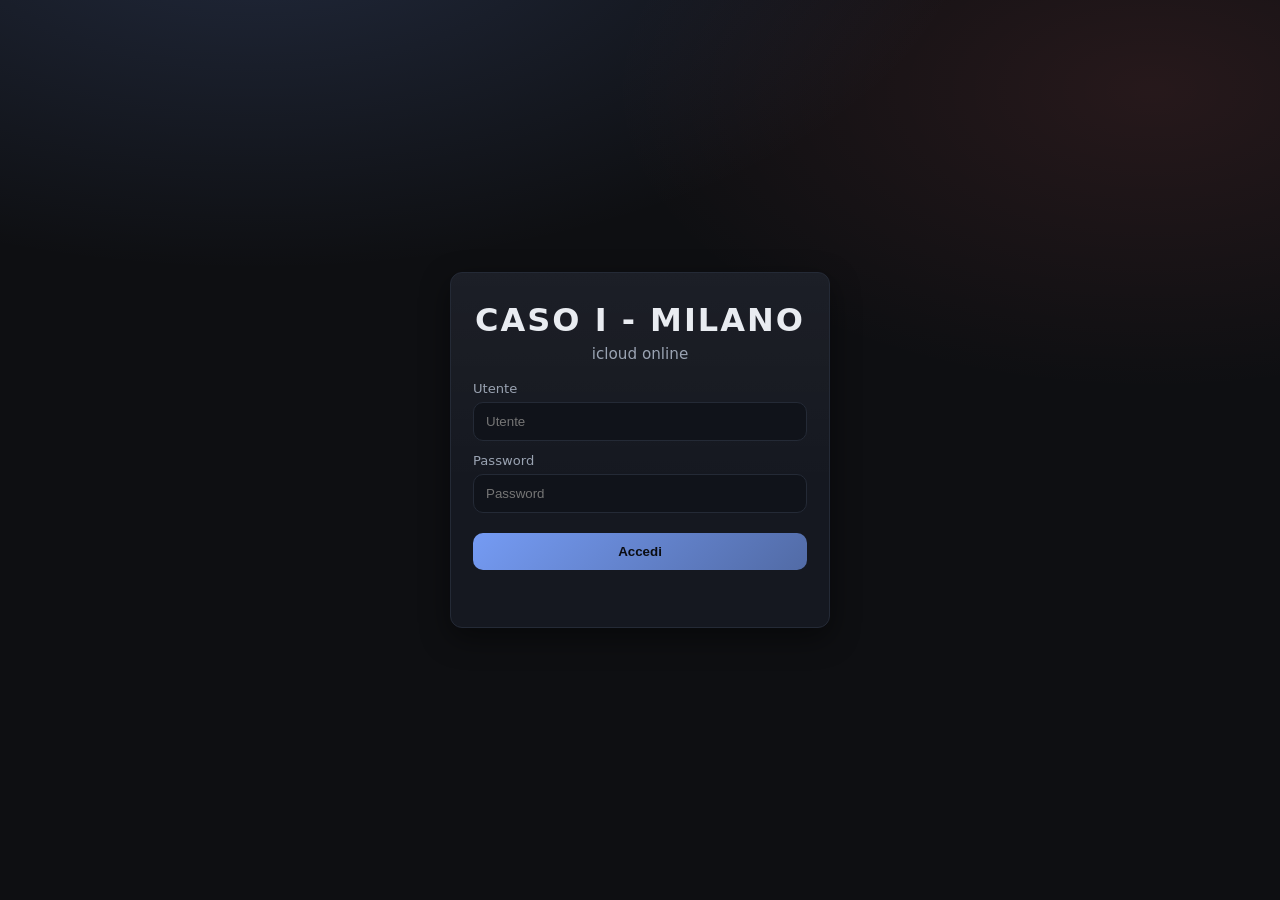
<file: index.html>
<!DOCTYPE html>
<html lang="it">
<head>
<meta charset="UTF-8">
<meta name="viewport" content="width=device-width, initial-scale=1.0">
<title>CASO I - MILANO</title>
<link rel="stylesheet" href="style.css">
</head>
<body class="login-body">
<div class="login-box">
  <h1>CASO I - MILANO</h1>
  <p class="subtitle">icloud online</p>
  <div class="field">
    <label for="username">Utente</label>
    <input type="text" id="username" placeholder="Utente">
  </div>
  <div class="field">
    <label for="password">Password</label>
    <input type="password" id="password" placeholder="Password">
  </div>
  <button class="primary" onclick="login()">Accedi</button>
  <p id="error" class="error"></p>
</div>
<script src="script.js"></script>
</body>
</html>
</file>
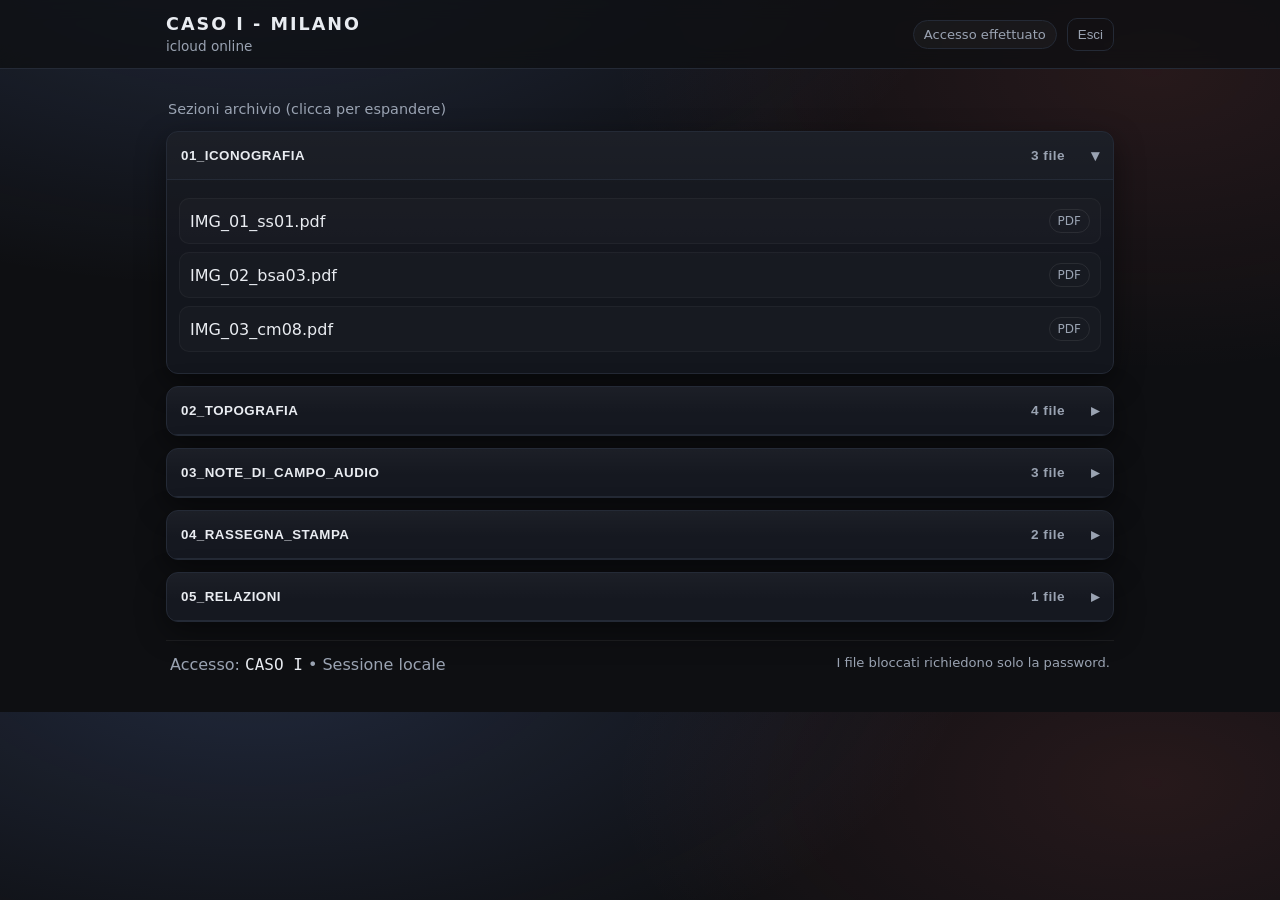
<file: cloud.html>
<!DOCTYPE html>
<html lang="it">
<head>
<meta charset="UTF-8">
<meta name="viewport" content="width=device-width, initial-scale=1.0">
<title>CASO I - MILANO</title>
<link rel="stylesheet" href="style.css">
</head>
<body>
<header class="topbar">
  <div class="topbar-inner">
    <div class="brand">
      <h1>CASO I - MILANO</h1>
      <p class="subtitle">icloud online</p>
    </div>
    <div class="meta">
      <span class="pill">Accesso effettuato</span>
      <button class="ghost" onclick="logout()">Esci</button>
    </div>
  </div>
</header>

<main class="wrap">
  <div class="hint">Sezioni archivio (clicca per espandere)</div>

  <section class="accordion" data-open="true">
    <button class="acc-head" type="button" aria-expanded="true">
      <span>01_ICONOGRAFIA</span>
      <span class="count">3 file</span>
      <span class="chev">▾</span>
    </button>
    <div class="acc-body">
      <ul class="filelist">
        <li><a href="IMG_01_ss01.pdf" target="_blank">IMG_01_ss01.pdf</a><span class="tag">PDF</span></li>
        <li><a href="IMG_02_bsa03.pdf" target="_blank">IMG_02_bsa03.pdf</a><span class="tag">PDF</span></li>
        <li><a href="IMG_03_cm08.pdf" target="_blank">IMG_03_cm08.pdf</a><span class="tag">PDF</span></li>
      </ul>
    </div>
  </section>

  <section class="accordion">
    <button class="acc-head" type="button" aria-expanded="false">
      <span>02_TOPOGRAFIA</span>
      <span class="count">4 file</span>
      <span class="chev">▸</span>
    </button>
    <div class="acc-body">
      <ul class="filelist">
        <li>
          <button class="filebtn locked" onclick="unlock('umbilicus','RIL_01_ss01.pdf')">RIL_01_ss01.pdf</button>
          <span class="tag lock">LOCK</span>
        </li>
        <li>
          <button class="filebtn locked" onclick="unlock('santa tecla','RIL_02_sd04.pdf')">RIL_02_sd04.pdf</button>
          <span class="tag lock">LOCK</span>
        </li>
        <li><a href="RIL_03_cg05.pdf" target="_blank">RIL_03_cg05.pdf</a><span class="tag">PDF</span></li>
        <li>
          <button class="filebtn locked" onclick="unlock('memoria','RIL_04_cm08.pdf')">RIL_04_cm08.pdf</button>
          <span class="tag lock">LOCK</span>
        </li>
      </ul>
    </div>
  </section>

  <section class="accordion">
    <button class="acc-head" type="button" aria-expanded="false">
      <span>03_NOTE_DI_CAMPO_AUDIO</span>
      <span class="count">3 file</span>
      <span class="chev">▸</span>
    </button>
    <div class="acc-body">
      <ul class="filelist">
        <li><a href="MEMO_01_ss01.m4a" target="_blank">MEMO_01_ss01.m4a</a><span class="tag">M4A</span></li>
        <li><a href="MEMO_02_sd04.m4a" target="_blank">MEMO_02_sd04.m4a</a><span class="tag">M4A</span></li>
        <li><a href="MEMO_03_sb07.m4a" target="_blank">MEMO_03_sb07.m4a</a><span class="tag">M4A</span></li>
      </ul>
    </div>
  </section>

  <section class="accordion">
    <button class="acc-head" type="button" aria-expanded="false">
      <span>04_RASSEGNA_STAMPA</span>
      <span class="count">2 file</span>
      <span class="chev">▸</span>
    </button>
    <div class="acc-body">
      <ul class="filelist">
        <li>
          <button class="filebtn locked" onclick="unlock('serpente','PRESS_01_bsa03.pdf')">PRESS_01_bsa03.pdf</button>
          <span class="tag lock">LOCK</span>
        </li>
        <li><a href="PRESS_02_sd04.pdf" target="_blank">PRESS_02_sd04.pdf</a><span class="tag">PDF</span></li>
      </ul>
    </div>
  </section>

  <section class="accordion">
    <button class="acc-head" type="button" aria-expanded="false">
      <span>05_RELAZIONI</span>
      <span class="count">1 file</span>
      <span class="chev">▸</span>
    </button>
    <div class="acc-body">
      <ul class="filelist">
        <li><a href="TEC_01_nse06.pdf" target="_blank">TEC_01_nse06.pdf</a><span class="tag">PDF</span></li>
      </ul>
    </div>
  </section>

  <footer class="foot">
    <div>Accesso: <span class="mono">CASO I</span> • Sessione locale</div>
    <div class="small">I file bloccati richiedono solo la password.</div>
  </footer>
</main>

<script src="script.js"></script>
</body>
</html>
</file>
<file: style.css>
/* Dark investigative aesthetic */
:root{
  --bg:#0e0f12;
  --panel:#151820;
  --panel2:#10131a;
  --text:#e9ecf1;
  --muted:#9aa3b2;
  --line:#242a36;
  --accent:#7aa2ff;
  --danger:#ff6b6b;
  --shadow: 0 10px 30px rgba(0,0,0,.45);
  --radius: 12px;
}
*{ box-sizing:border-box; }
body{
  margin:0;
  font-family: ui-sans-serif, system-ui, -apple-system, Segoe UI, Roboto, Helvetica, Arial;
  background: radial-gradient(1200px 600px at 20% -10%, rgba(122,162,255,.18), transparent 60%),
              radial-gradient(900px 500px at 90% 10%, rgba(255,107,107,.10), transparent 60%),
              var(--bg);
  color:var(--text);
}
a{ color: var(--text); text-decoration:none; }
a:hover{ text-decoration:underline; }

/* Login */
.login-body{
  min-height:100vh;
  display:flex;
  align-items:center;
  justify-content:center;
  padding:24px;
}
.login-box{
  width:min(380px, 100%);
  background: linear-gradient(180deg, rgba(255,255,255,.03), transparent 60%), var(--panel);
  border:1px solid var(--line);
  border-radius: var(--radius);
  padding:28px 22px;
  box-shadow: var(--shadow);
  text-align:center;
}
.login-box h1{ margin:0; letter-spacing:2px; font-weight:750; }
.subtitle{ margin:6px 0 18px; color:var(--muted); font-size:.95rem; }
.field{ text-align:left; margin:12px 0; }
.field label{ display:block; color:var(--muted); font-size:.82rem; margin-bottom:6px; }
input{
  width:100%;
  padding:11px 12px;
  background: var(--panel2);
  border:1px solid var(--line);
  border-radius:10px;
  color:var(--text);
  outline:none;
}
input:focus{ border-color: rgba(122,162,255,.55); box-shadow: 0 0 0 3px rgba(122,162,255,.12); }
.primary{
  width:100%;
  padding:11px 12px;
  margin-top:8px;
  border:none;
  border-radius:10px;
  background: linear-gradient(135deg, rgba(122,162,255,.95), rgba(122,162,255,.60));
  color:#0b0d12;
  font-weight:700;
  cursor:pointer;
}
.primary:hover{ filter: brightness(1.05); }
.error{ margin:10px 0 0; color:var(--danger); min-height: 1.2em; }

/* Topbar */
.topbar{
  position:sticky;
  top:0;
  background: rgba(14,15,18,.75);
  backdrop-filter: blur(10px);
  border-bottom:1px solid var(--line);
  z-index:5;
}
.topbar-inner{
  max-width: 980px;
  margin:0 auto;
  padding:14px 16px;
  display:flex;
  align-items:center;
  justify-content:space-between;
  gap:14px;
}
.brand h1{ margin:0; font-size:1.1rem; letter-spacing:2px; font-weight:800; }
.brand .subtitle{ margin:4px 0 0; font-size:.85rem; }
.meta{ display:flex; align-items:center; gap:10px; }
.pill{
  font-size:.82rem;
  color:var(--muted);
  border:1px solid var(--line);
  padding:6px 10px;
  border-radius:999px;
  background: rgba(255,255,255,.03);
}
.ghost{
  background: transparent;
  color: var(--muted);
  border:1px solid var(--line);
  padding:8px 10px;
  border-radius:10px;
  cursor:pointer;
}
.ghost:hover{ color:var(--text); border-color: rgba(122,162,255,.35); }

.wrap{
  max-width: 980px;
  margin: 0 auto;
  padding: 22px 16px 38px;
}
.hint{
  color: var(--muted);
  font-size:.9rem;
  margin: 10px 2px 14px;
}

/* Accordion */
.accordion{
  border:1px solid var(--line);
  border-radius: var(--radius);
  background: linear-gradient(180deg, rgba(255,255,255,.03), transparent 55%), var(--panel);
  box-shadow: var(--shadow);
  overflow:hidden;
  margin: 12px 0;
}
.acc-head{
  width:100%;
  border:none;
  background: transparent;
  color: var(--text);
  padding: 14px 14px;
  display:flex;
  align-items:center;
  justify-content:space-between;
  gap: 10px;
  cursor:pointer;
  font-weight:750;
  letter-spacing:.5px;
}
.acc-head:hover{ background: rgba(255,255,255,.02); }
.count{
  color: var(--muted);
  font-weight:600;
  font-size:.85rem;
  margin-left:auto;
}
.chev{
  color: var(--muted);
  font-size: 1rem;
  width: 24px;
  text-align:right;
}
.acc-body{
  max-height:0px;
  overflow:hidden;
  transition: max-height .25s ease;
  border-top:1px solid var(--line);
  background: rgba(0,0,0,.10);
}
.filelist{
  list-style:none;
  padding: 10px 12px 14px;
  margin:0;
}
.filelist li{
  display:flex;
  align-items:center;
  justify-content:space-between;
  gap: 10px;
  padding: 10px 10px;
  border:1px solid rgba(255,255,255,.04);
  border-radius: 10px;
  background: rgba(255,255,255,.02);
  margin: 8px 0;
}
.tag{
  font-size:.75rem;
  color: var(--muted);
  border:1px solid rgba(255,255,255,.08);
  padding:4px 8px;
  border-radius: 999px;
  white-space:nowrap;
}
.tag.lock{
  color:#f6d365;
  border-color: rgba(246,211,101,.28);
  background: rgba(246,211,101,.08);
}
.filebtn{
  border:none;
  background: transparent;
  color: var(--text);
  font: inherit;
  cursor:pointer;
  padding: 0;
  text-align:left;
}
.filebtn:hover{ text-decoration: underline; }

.foot{
  margin-top: 18px;
  padding: 14px 4px 0;
  color: var(--muted);
  display:flex;
  align-items:flex-start;
  justify-content:space-between;
  gap: 16px;
  flex-wrap:wrap;
  border-top: 1px solid rgba(255,255,255,.06);
}
.mono{ font-family: ui-monospace, SFMono-Regular, Menlo, Monaco, Consolas, monospace; color: var(--text); }
.small{ font-size:.82rem; }

@media (max-width:520px){
  .count{ display:none; }
  .meta{ gap:8px; }
  .pill{ display:none; }
}
</file>
